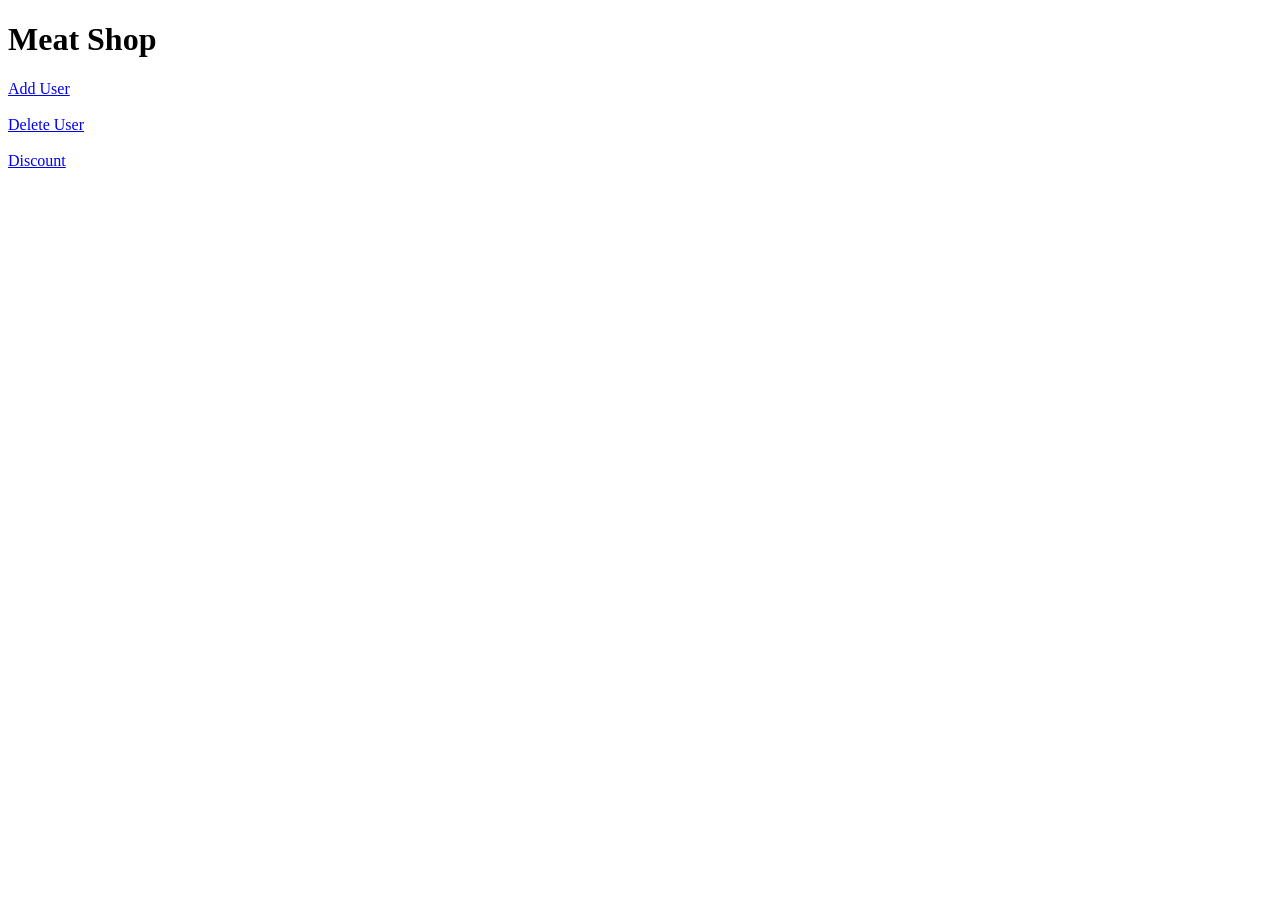
<file: Long coding/Meatshop/target/classes/static/index.html>
<!DOCTYPE html>
<html>
<head>
    <title>Meat Shop</title>
</head>
<body>
<h1>Meat Shop</h1>

<a href="add.html">Add User</a><br><br>
<a href="delete.html">Delete User</a><br><br>
<a href="discount.html">Discount</a>
</body>
</html>
</file>
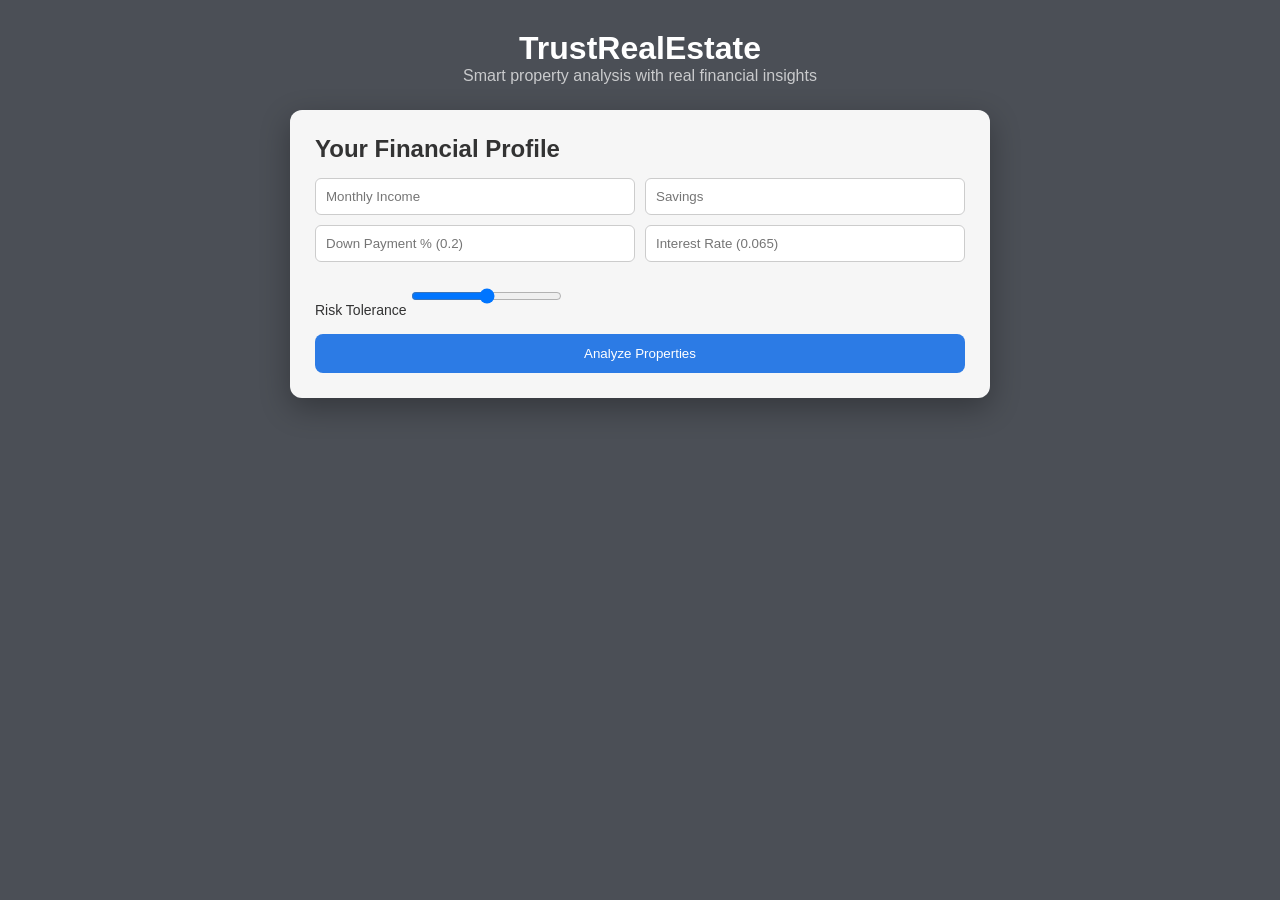
<file: Long coding/realestate/target/classes/static/index.html>
<!DOCTYPE html>
<html lang="en">
<head>
    <meta charset="UTF-8">
    <title>TrustRealEstate</title>
    <link rel="stylesheet" href="styles.css">
</head>
<body>

<div class="overlay"></div>

<div class="app">

    <header class="header">
        <h1>TrustRealEstate</h1>
        <p>Smart property analysis with real financial insights</p>
    </header>

    <!-- INPUT PANEL -->
    <section class="panel">
        <h2>Your Financial Profile</h2>

        <div class="grid">
            <input id="income" type="number" placeholder="Monthly Income">
            <input id="savings" type="number" placeholder="Savings">
            <input id="downPayment" type="number" placeholder="Down Payment % (0.2)">
            <input id="interestRate" type="number" placeholder="Interest Rate (0.065)">
        </div>

        <div class="slider-box">
            <label>Risk Tolerance</label>
            <input id="risk" type="range" min="0" max="1" step="0.1">
        </div>

        <button onclick="analyze()">Analyze Properties</button>
    </section>

    <!-- RESULTS -->
    <section id="results" class="results"></section>

</div>

<script src="script.js"></script>
</body>
</html>
</file>
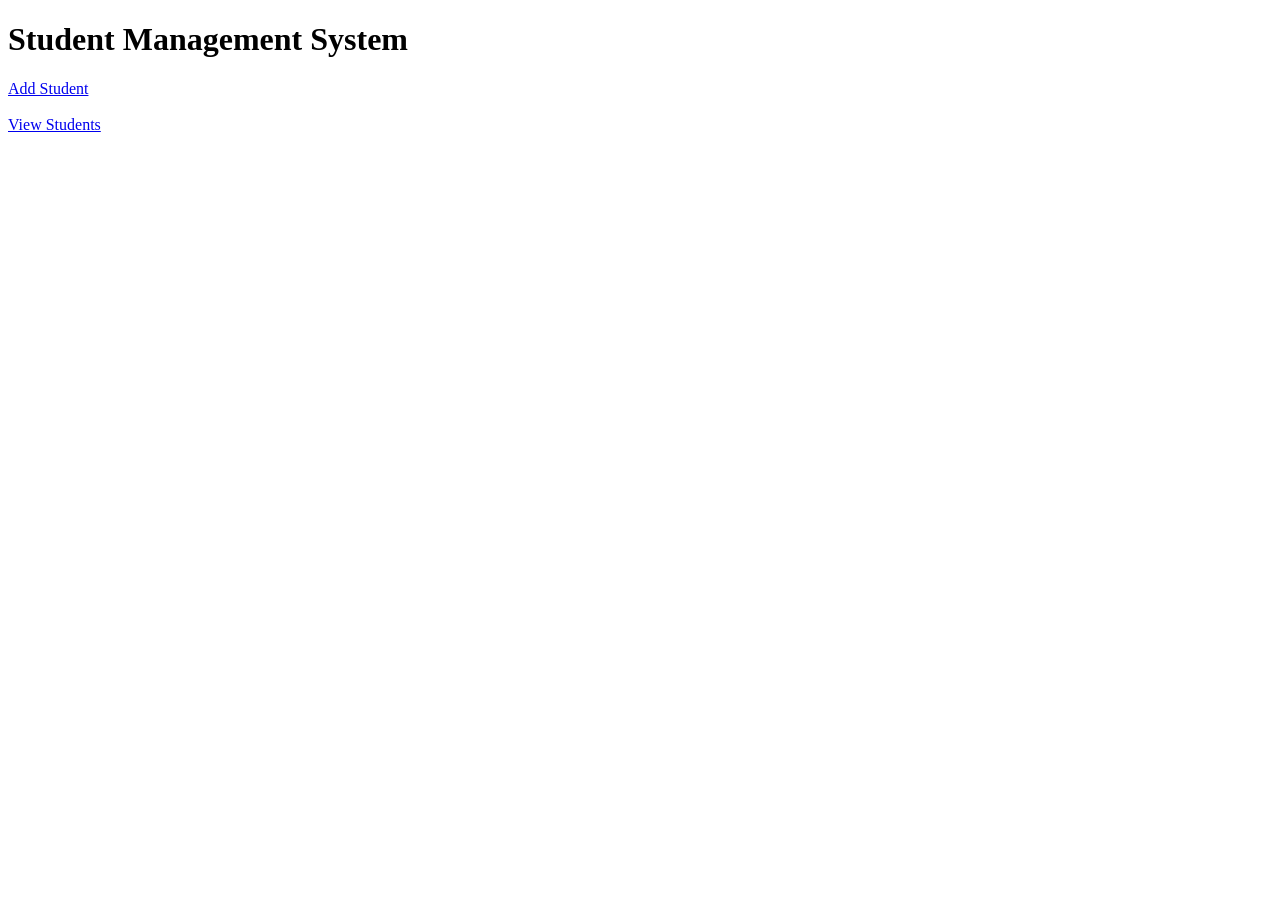
<file: Long coding/StudentManagementApplication/target/classes/static/index.html>
<!DOCTYPE html>
<html>
<head>
    <title>Student Management</title>
</head>
<body>
<h1>Student Management System</h1>

<a href="add.html">Add Student</a><br><br>
<a href="view.html">View Students</a>
</body>
</html>
</file>
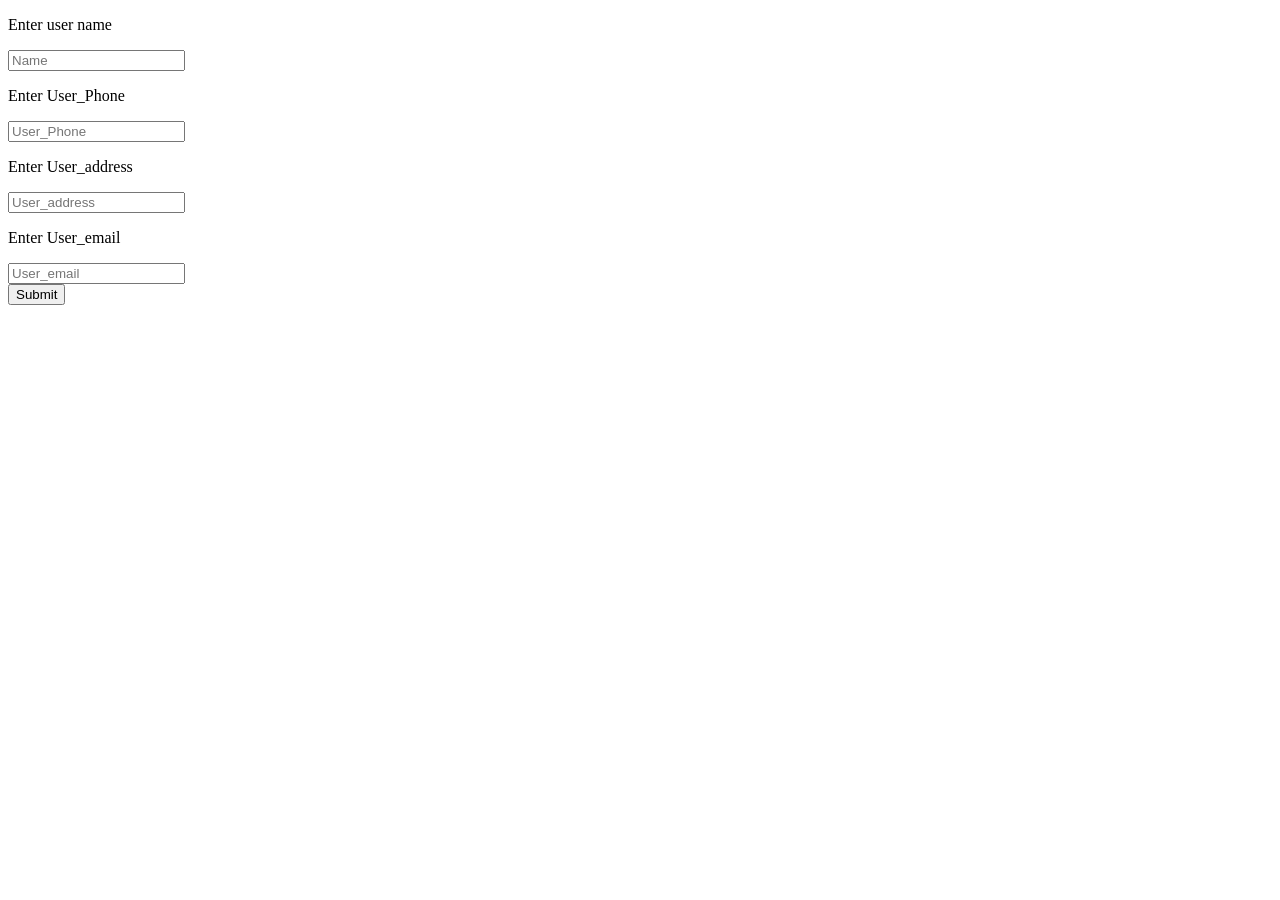
<file: Long coding/Meatshop/target/classes/static/add.html>
<!DOCTYPE html>
<html lang="en">
<head>
    <meta charset="UTF-8">
    <title>Add User</title>
</head>
<body>
<form onsubmit="createuser()">
    <p>
        Enter user name
    </p>
    <input id="1" placeholder="Name">
    <p>
        Enter User_Phone
    </p>
    <input id="2" placeholder="User_Phone">
    <p>
        Enter User_address
    </p>
    <input id="3" placeholder="User_address">
    <p>
        Enter User_email
    </p>
    <input id="4" placeholder="User_email">
    <br>
    <button type="submit"> Submit </button>
</form>

<script>
    const name = document.getElementById("1");
    const phone = document.getElementById("2");
    const address = document.getElementById("3");
    const email = document.getElementById("4");

    async function createuser() {

        let username = name.value;
        let userphone = phone.value;
        let useraddress = address.value;
        let useremail = email.value;
        const data = await fetch("http://localhost:8080/meat", {
            method: "POST",
            headers: {
                "content-type": "application/json"
            },
            body: JSON.stringify({
                "User_Name": username,
                "User_Phone": userphone,
                "User_address": useraddress,
                "User_email": useremail
            })
        });
        let res = await data.json();
        console.log(res);
    }
</script>

</body>
</html>
</file>
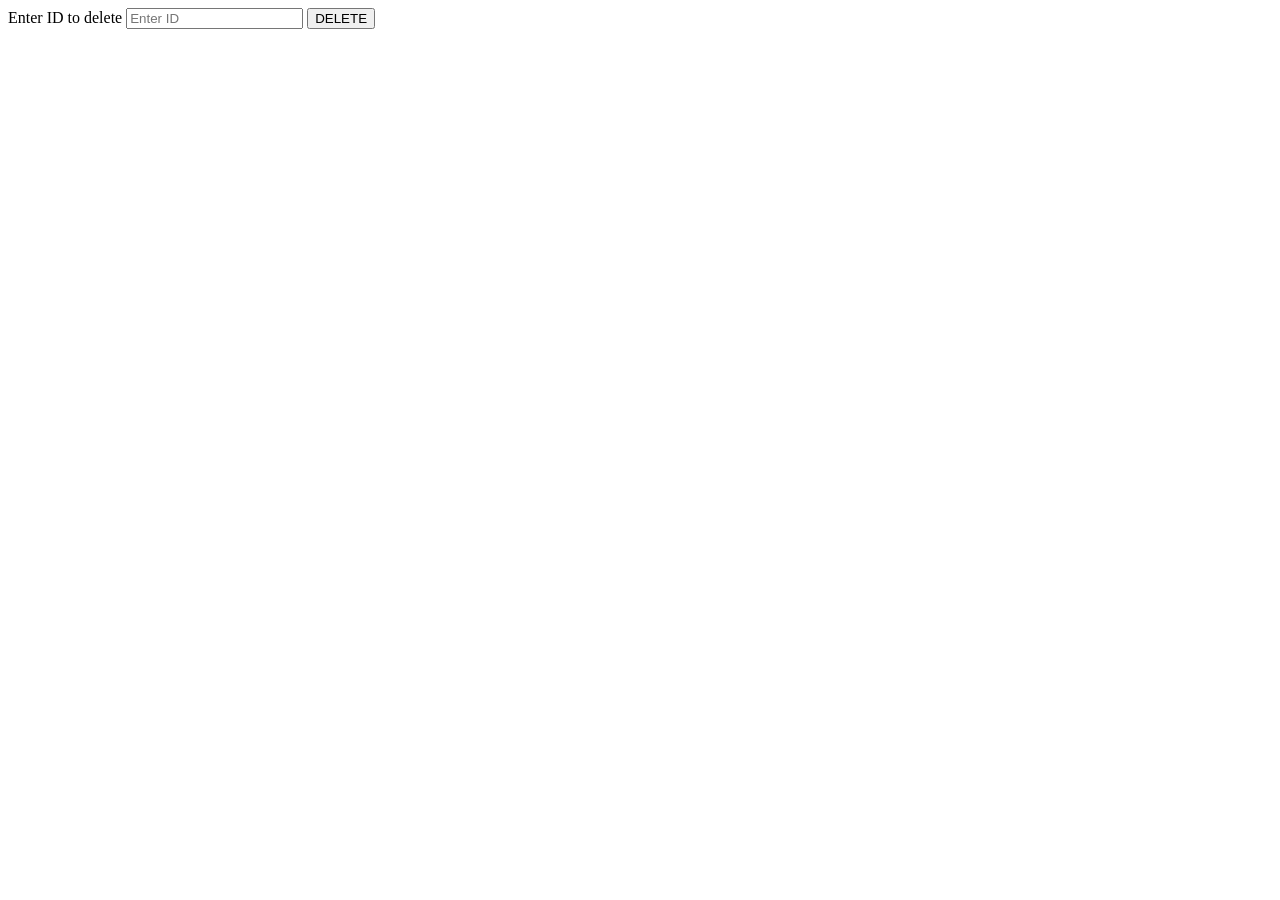
<file: Long coding/Meatshop/target/classes/static/delete.html>
<!DOCTYPE html>
<html lang="en">
<head>
    <meta charset="UTF-8">
    <title>Delete User</title>
</head>
<body>
<form onsubmit="deleteuser()">
    Enter ID to delete
    <input id="1" placeholder="Enter ID">
    <button type="submit">DELETE</button>
</form>

    <script>
        const uid=document.getElementById("1");
        async function deleteuser() {
            let userid = Number(uid.value);
            const deletedata = await fetch(`http://localhost:8080/meat/${userid}`, {
                method: "DELETE"
            });
            let res = await deletedata.json();
            console.log(res);


        }
    </script>
</body>
</html>
</file>
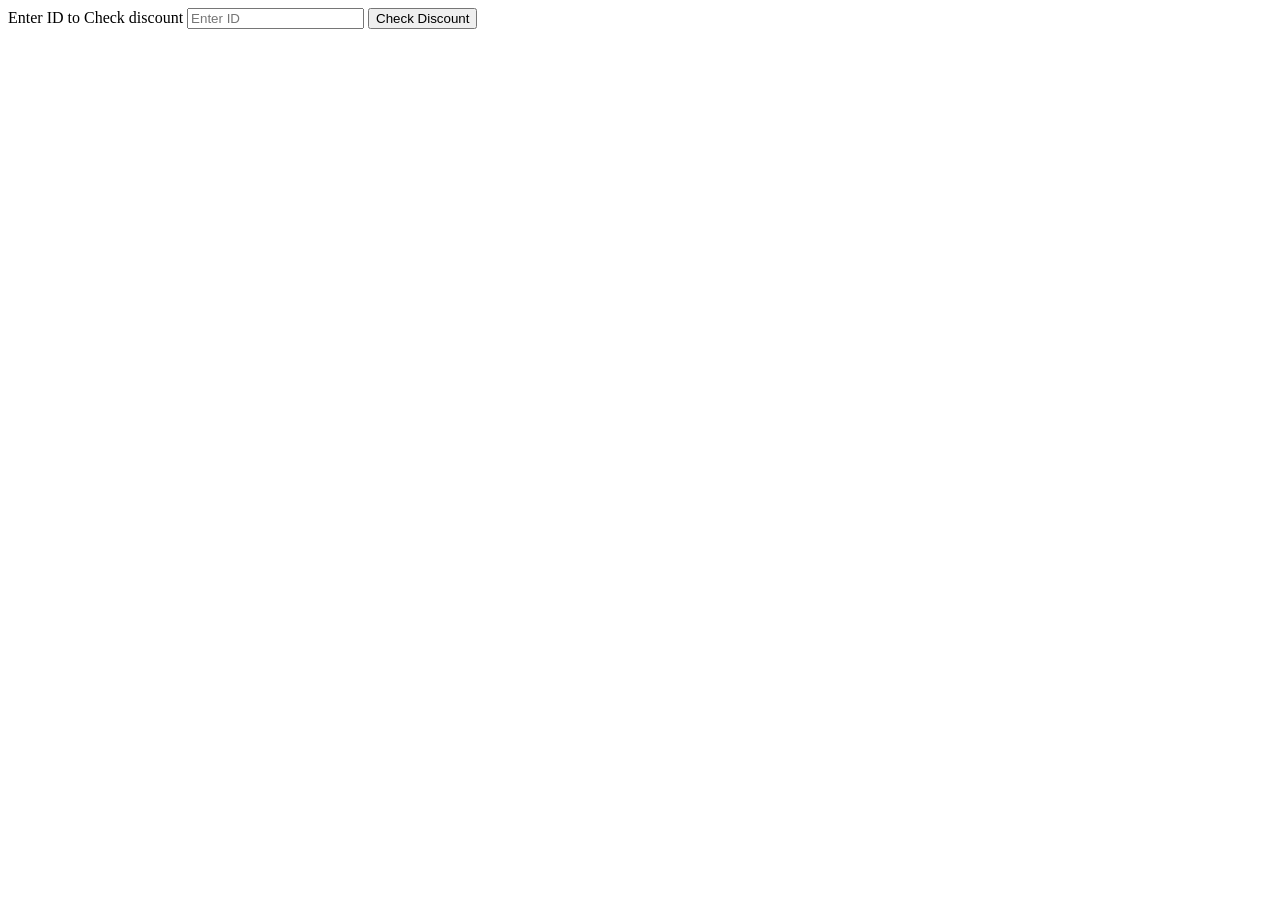
<file: Long coding/Meatshop/target/classes/static/discount.html>
<!DOCTYPE html>
<html lang="en">
<head>
    <meta charset="UTF-8">
    <title>Discount</title>
</head>
<body>

<form onsubmit="discount(event)">
    Enter ID to Check discount
    <input id="1" placeholder="Enter ID">
    <button type="submit">Check Discount</button>
</form>

<p id="result"></p> 

<script>
    const disid = document.getElementById("1");

    async function discount(event){
        event.preventDefault();

        let userid = Number(disid.value);

        const disdata = await fetch(`http://localhost:8080/meat/discount/${userid}`, {
            method: "GET"
        });

        let res = await disdata.text();

        console.log(res);

        document.getElementById("result").innerText = res;
    }
</script>

</body>
</html>
</file>
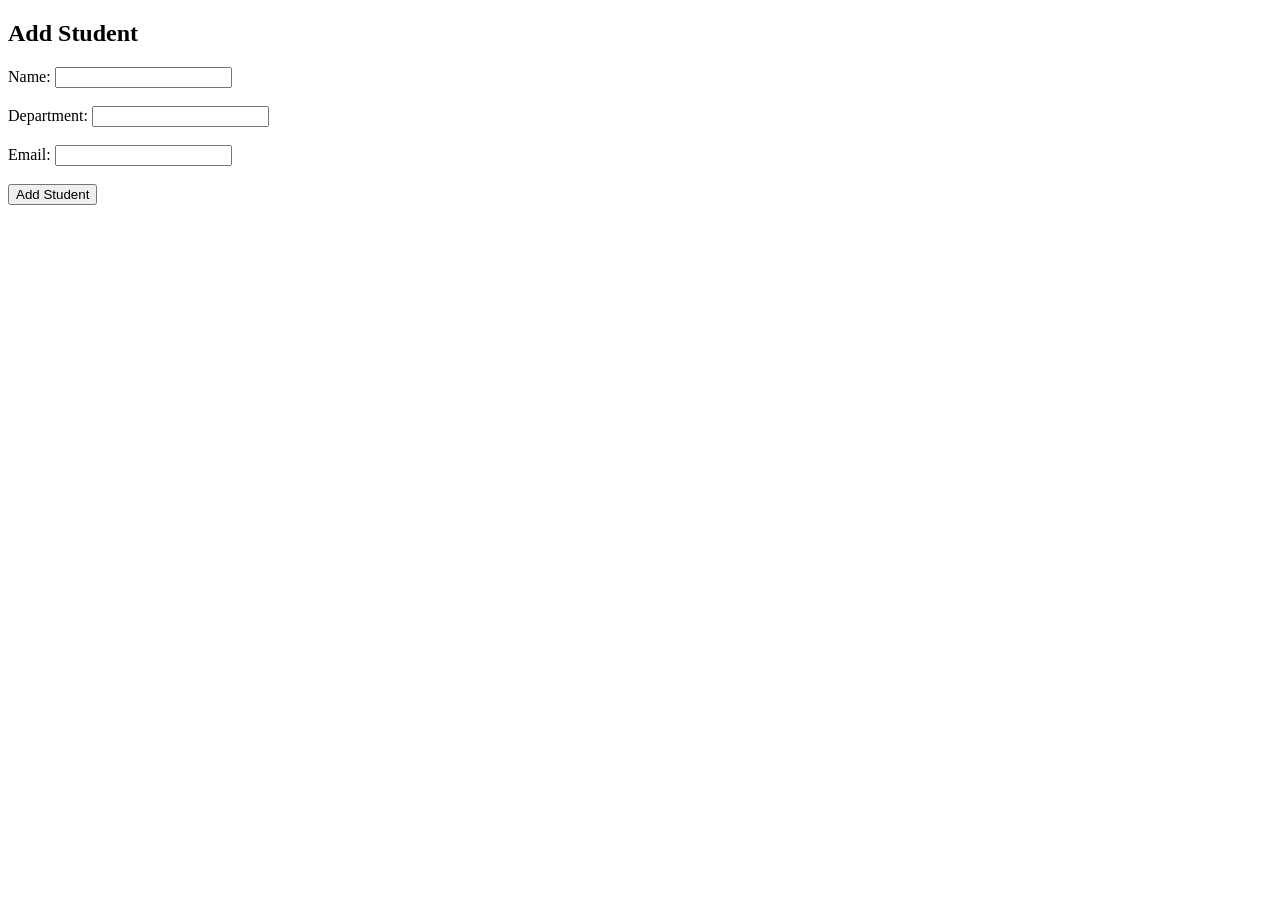
<file: Long coding/StudentManagementApplication/target/classes/static/add.html>
<!DOCTYPE html>
<html>
<head>
    <title>Add Student</title>
</head>
<body>

<h2>Add Student</h2>

<form id="studentForm">
    Name: <input type="text" id="name"><br><br>
    Department: <input type="text" id="department"><br><br>
    Email: <input type="email" id="email"><br><br>
    <button type="submit">Add Student</button>
</form>

<script>
    document.getElementById("studentForm").addEventListener("submit", function(e) {
        e.preventDefault();

        const student = {
            name: document.getElementById("name").value,
            department: document.getElementById("department").value,
            email: document.getElementById("email").value
        };

        fetch("http://localhost:8080/students", {
            method: "POST",
            headers: {
                "Content-Type": "application/json"
            },
            body: JSON.stringify(student)
        })
            .then(response => response.json())
            .then(data => {
                alert("Student Added Successfully");
            });
    });
</script>

</body>
</html>
</file>
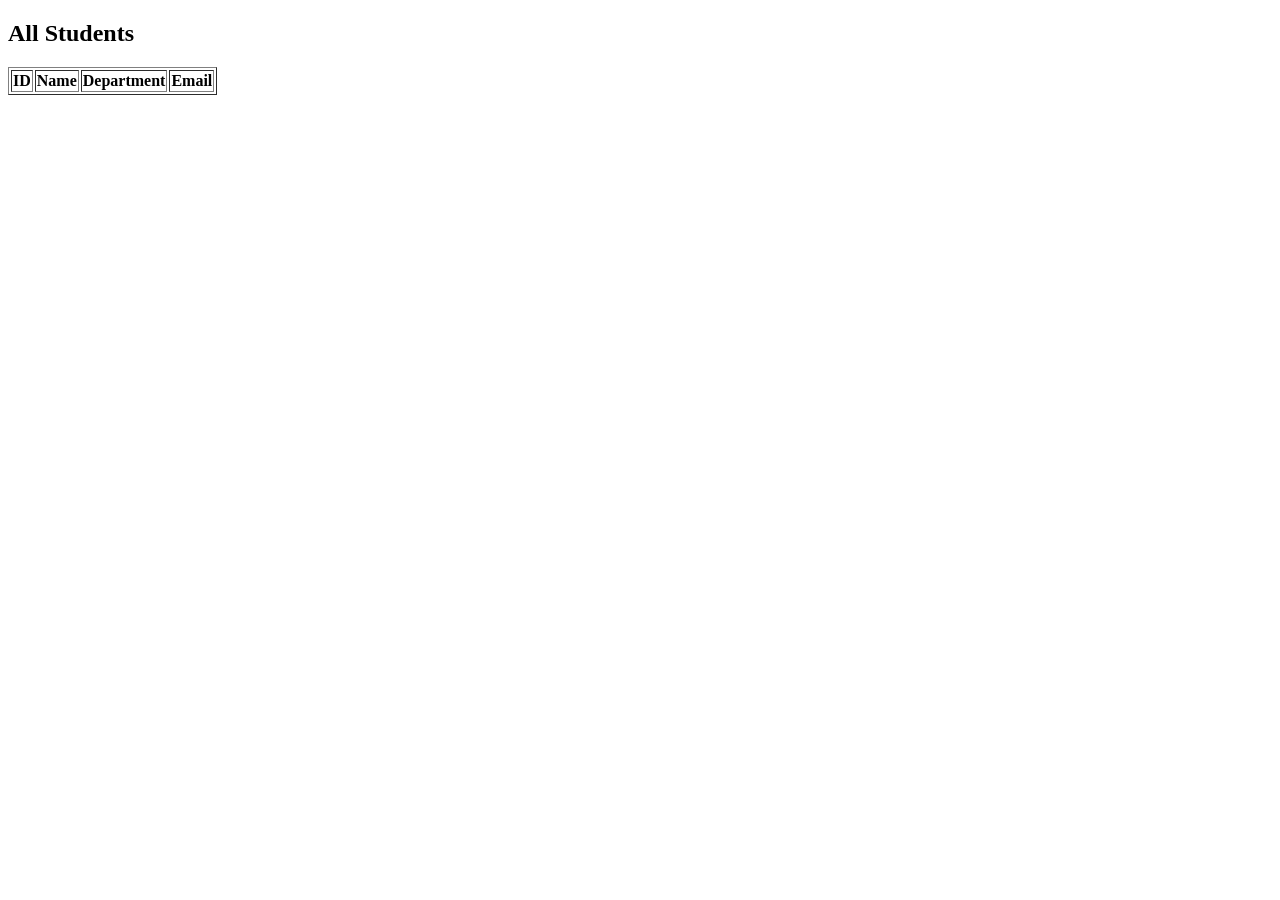
<file: Long coding/StudentManagementApplication/target/classes/static/view.html>
<!DOCTYPE html>
<html>
<head>
    <title>View Students</title>
</head>
<body>

<h2>All Students</h2>
<table border="1">
    <thead>
    <tr>
        <th>ID</th>
        <th>Name</th>
        <th>Department</th>
        <th>Email</th>
    </tr>
    </thead>
    <tbody id="studentTable"></tbody>
</table>

<script>
    fetch("http://localhost:8080/students")
        .then(response => response.json())
        .then(data => {
            let table = document.getElementById("studentTable");

            data.forEach(student => {
                let row = table.insertRow();

                row.insertCell(0).innerText = student.id;
                row.insertCell(1).innerText = student.name;
                row.insertCell(2).innerText = student.department;
                row.insertCell(3).innerText = student.email;
            });
        });
</script>

</body>
</html>
</file>
<file: Long coding/realestate/target/classes/static/styles.css>
* {
    margin: 0;
    padding: 0;
    box-sizing: border-box;
}

body {
    font-family: "Segoe UI", sans-serif;
    background: url("https://images.unsplash.com/photo-1560518883-ce09059eeffa") no-repeat center/cover;
    color: #333;
}

/* overlay */
.overlay {
    position: fixed;
    width: 100%;
    height: 100%;
    background: rgba(15, 20, 30, 0.75);
    z-index: 0;
}

.app {
    position: relative;
    z-index: 1;
    padding: 30px;
}

/* header */
.header {
    text-align: center;
    color: #fff;
    margin-bottom: 25px;
}

.header h1 {
    font-size: 32px;
    font-weight: 600;
}

.header p {
    opacity: 0.7;
}

/* panel */
.panel {
    background: rgba(255,255,255,0.95);
    max-width: 700px;
    margin: auto;
    padding: 25px;
    border-radius: 12px;
    box-shadow: 0 10px 30px rgba(0,0,0,0.3);
}

.panel h2 {
    margin-bottom: 15px;
}

/* inputs */
.grid {
    display: grid;
    grid-template-columns: 1fr 1fr;
    gap: 10px;
}

.panel input {
    padding: 10px;
    border-radius: 6px;
    border: 1px solid #ccc;
}

/* slider */
.slider-box {
    margin-top: 15px;
}

.slider-box label {
    font-size: 14px;
}

/* button */
button {
    margin-top: 15px;
    width: 100%;
    padding: 12px;
    border: none;
    border-radius: 8px;
    background: #2c7be5;
    color: white;
    font-weight: 500;
    cursor: pointer;
    transition: 0.2s;
}

button:hover {
    background: #1a5fd0;
}

/* results */
.results {
    margin-top: 30px;
}

/* card */
.card {
    background: white;
    max-width: 700px;
    margin: 15px auto;
    padding: 18px;
    border-radius: 12px;
    box-shadow: 0 8px 20px rgba(0,0,0,0.2);
    transition: 0.2s;
}

.card:hover {
    transform: translateY(-3px);
}

/* scores */
.score {
    font-weight: bold;
}

.green { color: #28a745; }
.orange { color: #ff9800; }
.red { color: #dc3545; }

/* insights */
ul {
    margin-top: 10px;
    padding-left: 18px;
    font-size: 14px;
}
</file>
